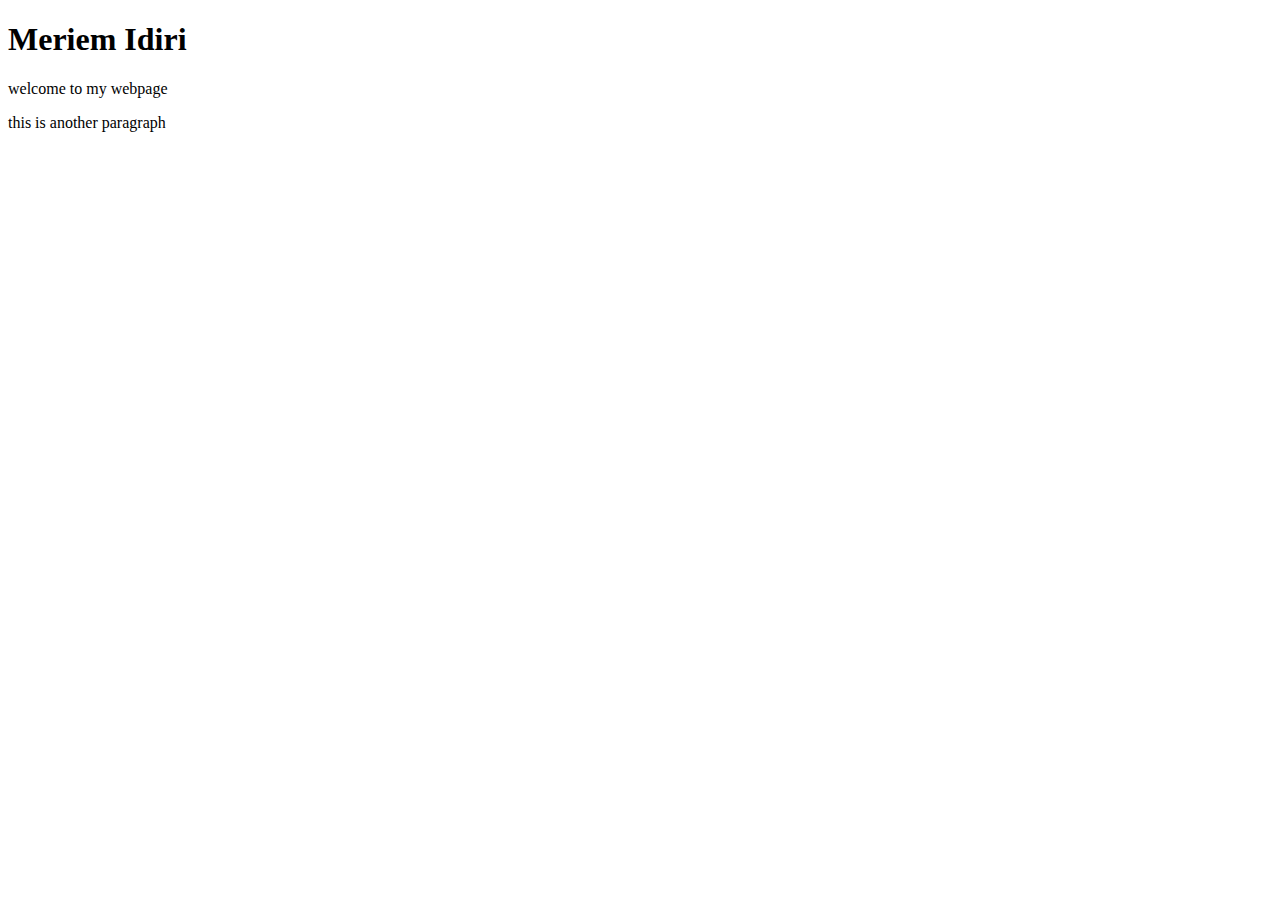
<file: demo/index.html>
<!DOCTYPE html>
<html lang="en">
<head>
    <meta charset="UTF-8">
    <meta name="viewport" content="width=device-width, initial-scale=1.0">
    <title>My  webpage</title>
</head>
<body>
    <h1>Meriem Idiri</h1>
    <p>welcome to my webpage </p>
    <p>this is another paragraph</p>
</body>
</html>
</file>
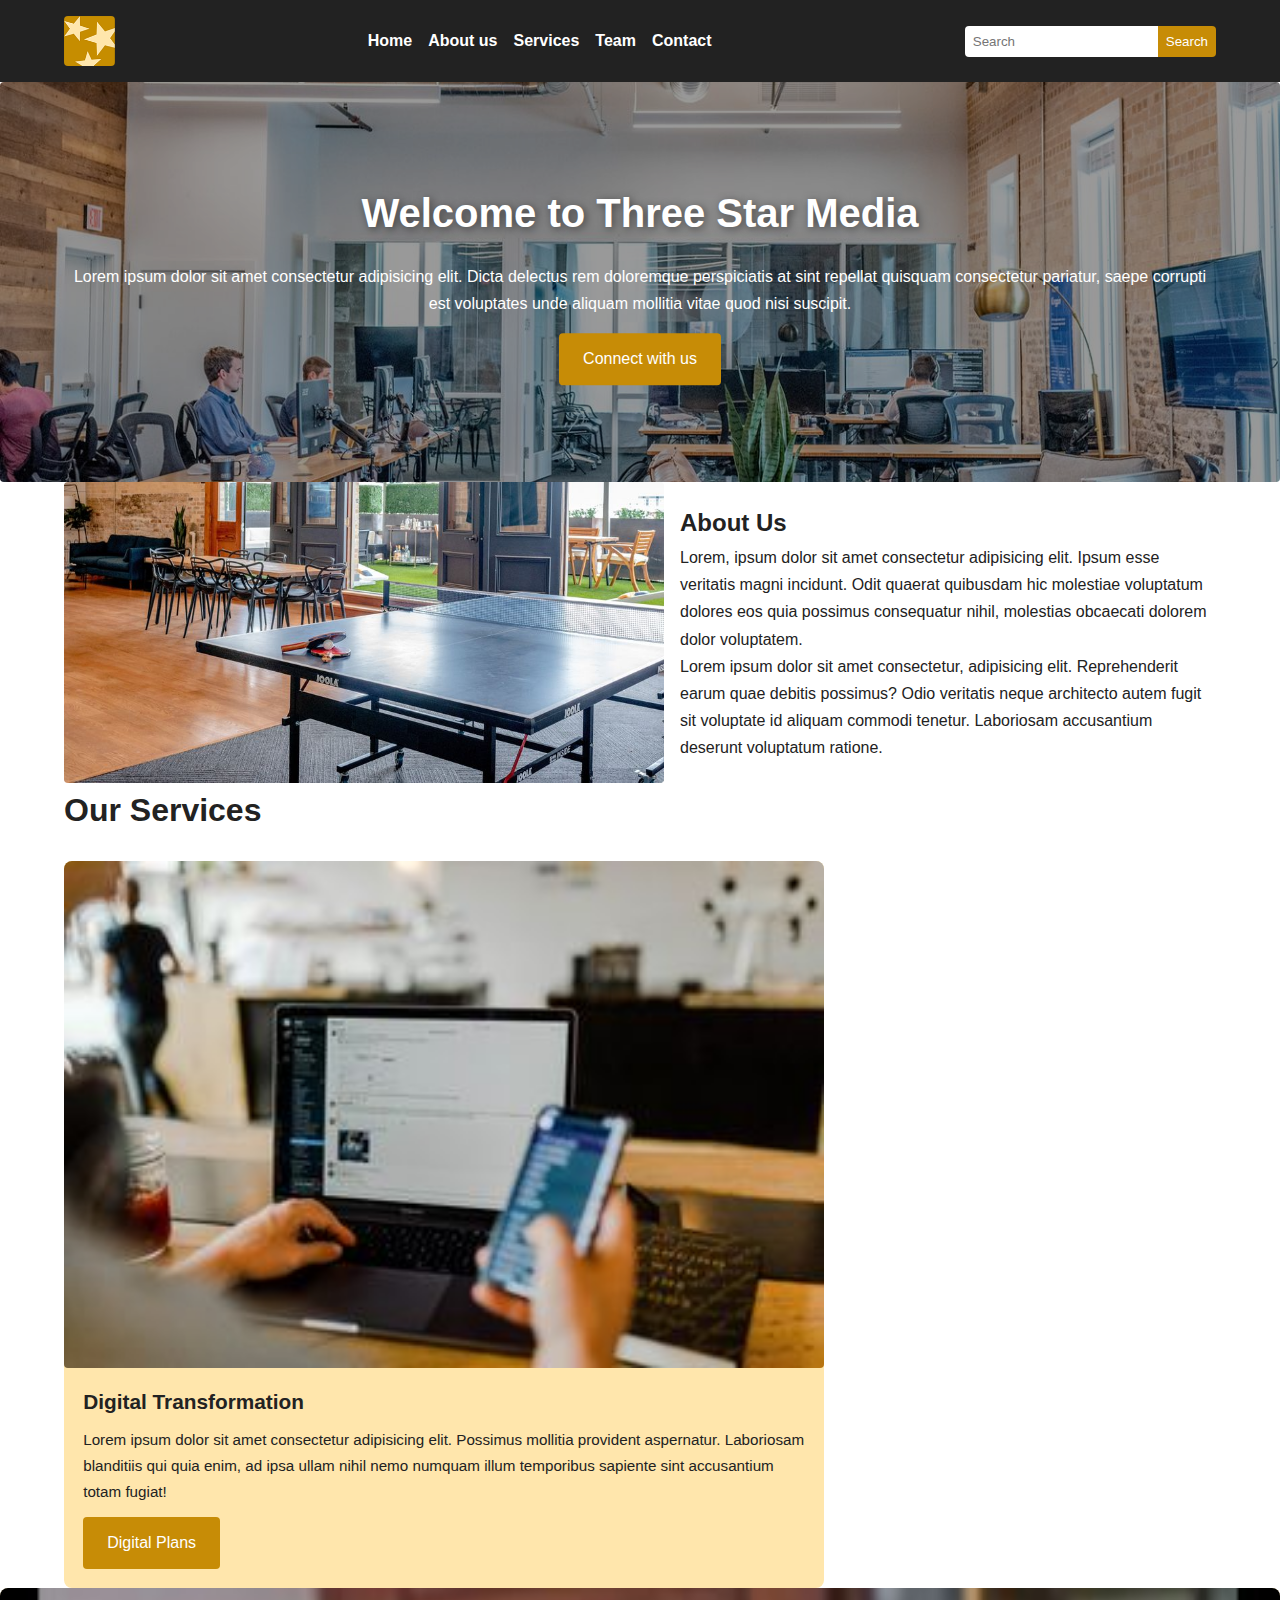
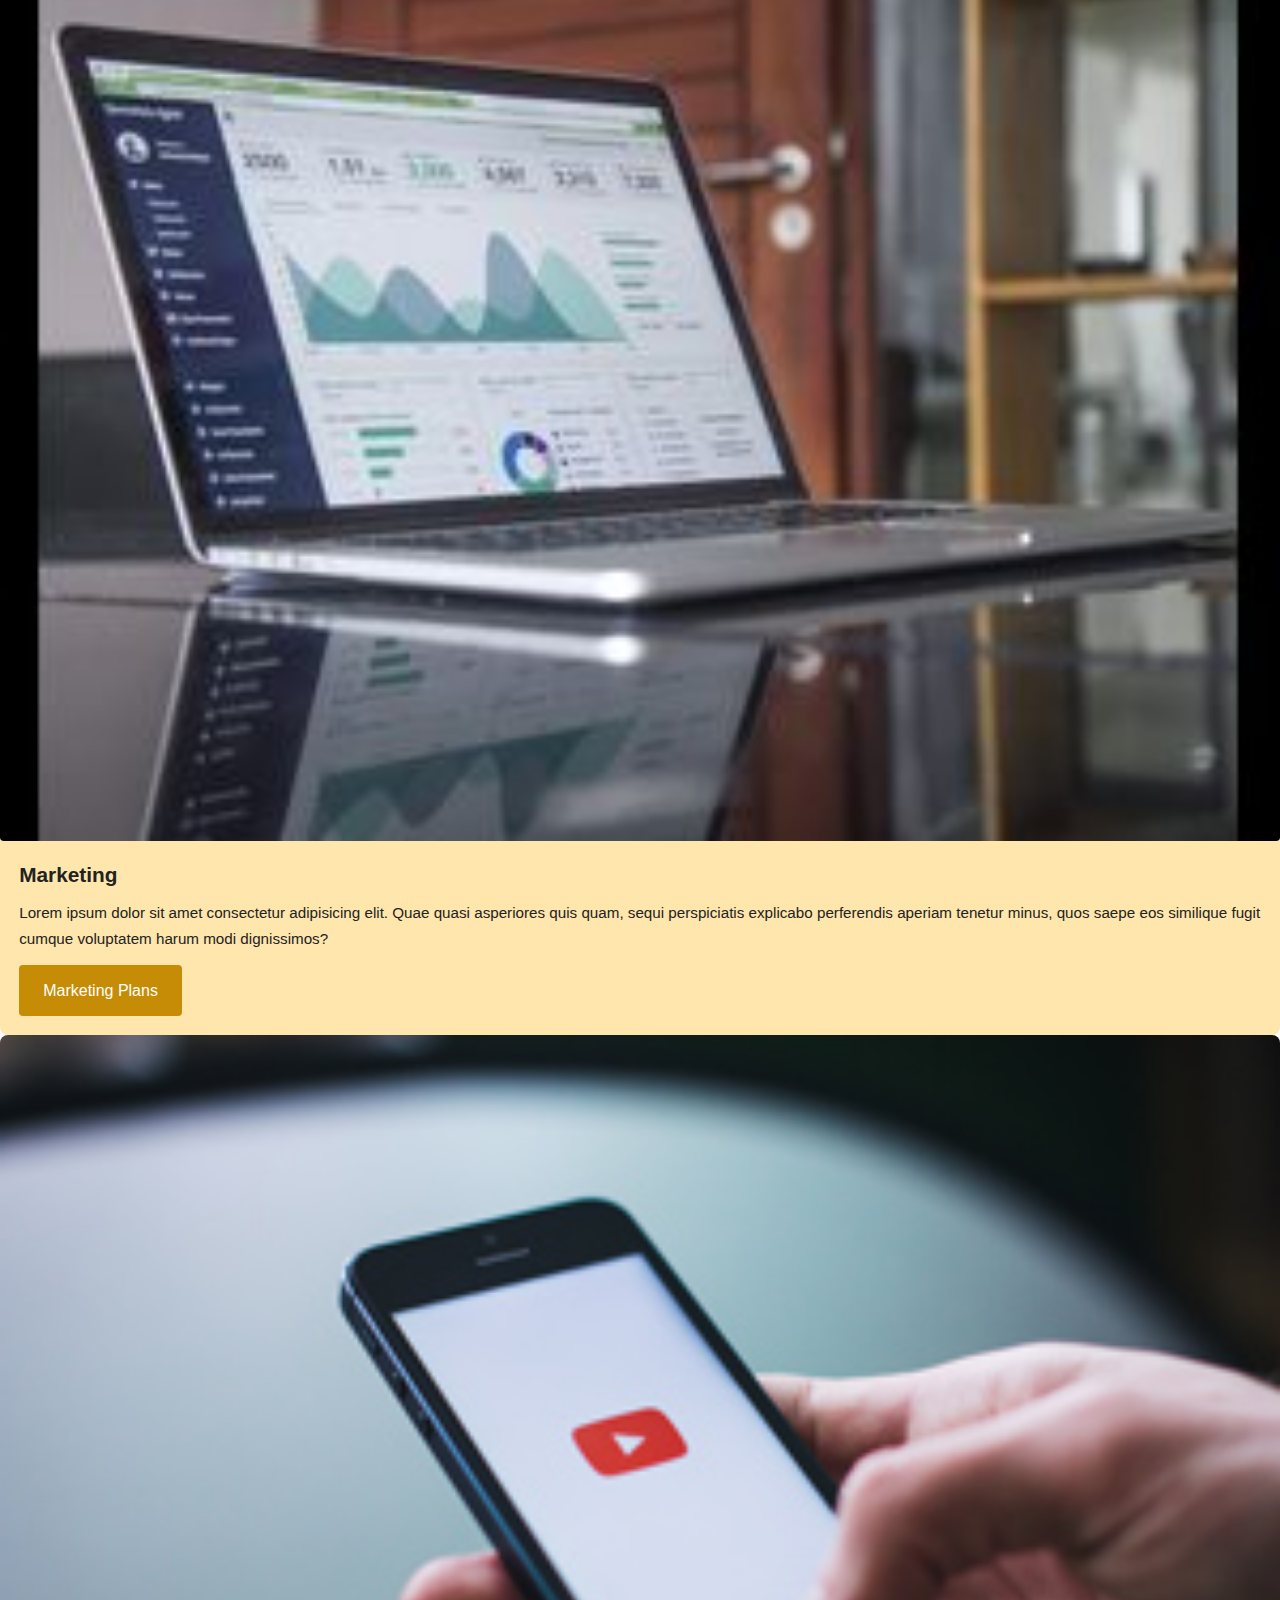
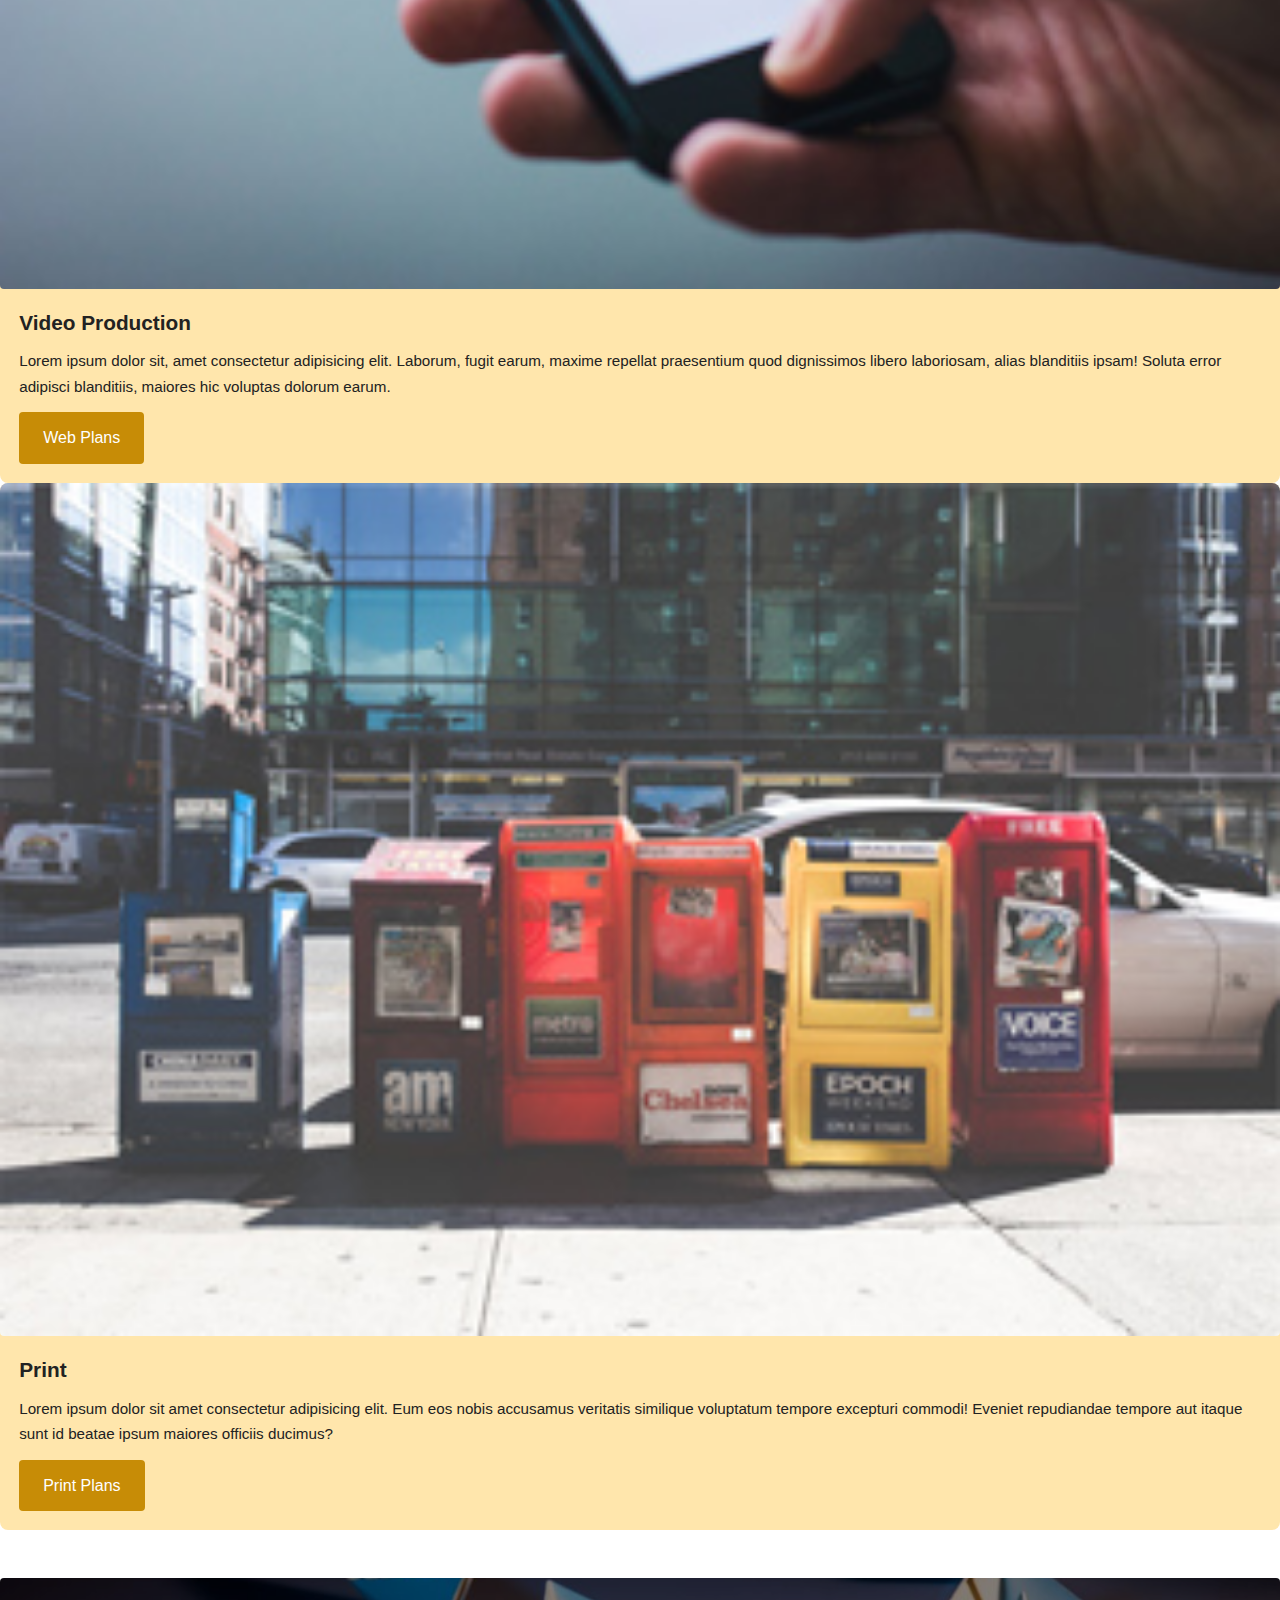
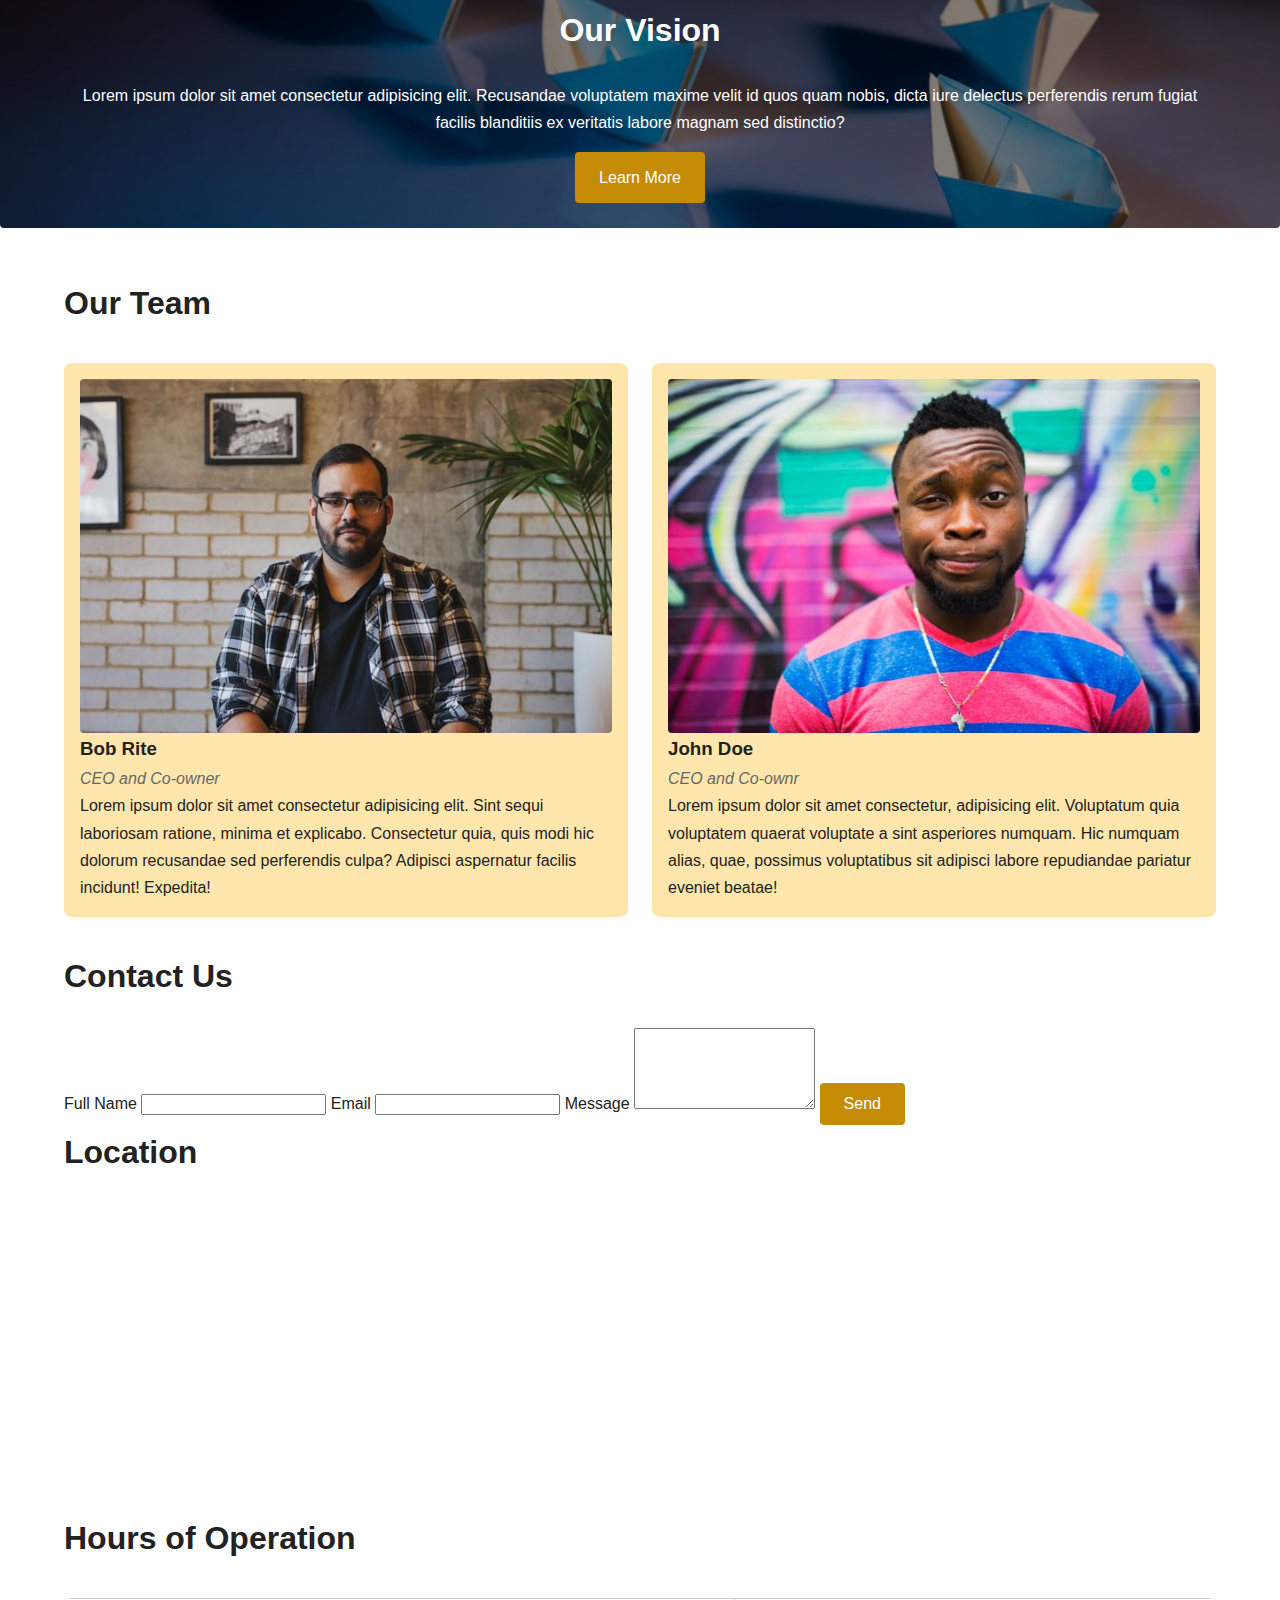
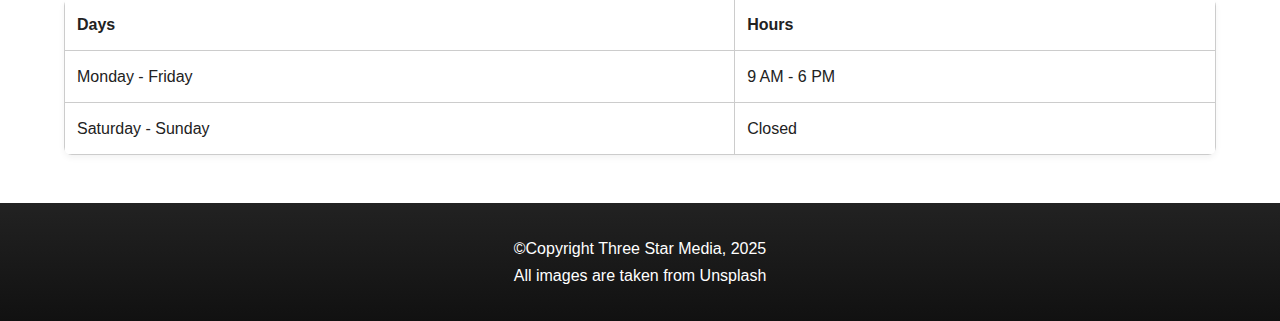
<file: final_project_/index.html>
<!DOCTYPE html>
<html lang="en">
<head>
    <meta charset="UTF-8">
    <meta name="viewport" content="width=device-width, initial-scale=1.0">
    <title>Three star Media</title>
    <link rel="stylesheet" href="css/style.css">
</head>
<body>
<header class="site-header">
    <div class="container header-inner">
        <a href="#" class="logo">
            <img src="images/logo.png" alt="Three star Media logo">
        </a>

        <nav class="main-nav">
        <ul>
            <li><a href="#home">Home</a></li>
            <li><a href="#about">About us</a></li>
            <li><a href="#services">Services</a></li>
            <li><a href="#team">Team</a></li>
            <li><a href="#contact">Contact</a></li>
         </ul>
        </nav>

        <form class="search-form">
            <input type="search" placeholder="Search">
            <button type="submit">Search</button>
        </form>

    </div>

</header>
<!-- Hero Section -->
<section class="hero" id="Home">
        <img src="images/main-banner.jpg" alt="office Lobby" class="hero-bg">
        <div class="hero-content container">
            <h1>Welcome to Three Star Media</h1>
            <p>Lorem ipsum dolor sit amet consectetur adipisicing elit. Dicta delectus rem doloremque perspiciatis at sint repellat quisquam consectetur pariatur, saepe corrupti est voluptates unde aliquam mollitia vitae quod nisi suscipit.</p>
             <a href="#contact" class="button">Connect with us</a>
        </div>
    </section>
    <!-- About us Section -->
    <section class="About" id="About">
        <div class="container about-inner">
        <div class="about-img">
            <img src="images/about-us.jpg" alt="About us office image">
        </div>

        <div class="about-content">
            <h2>About Us</h2>
            <p>Lorem, ipsum dolor sit amet consectetur adipisicing elit. Ipsum esse veritatis magni incidunt. Odit quaerat quibusdam hic molestiae voluptatum dolores eos quia possimus consequatur nihil, molestias obcaecati dolorem dolor voluptatem.</p>
            <p>Lorem ipsum dolor sit amet consectetur, adipisicing elit. Reprehenderit earum quae debitis possimus? Odio veritatis neque architecto autem fugit sit voluptate id aliquam commodi tenetur. Laboriosam accusantium deserunt voluptatum ratione.</p>


        </div>

        </div>
        
    </section>
<!-- Services Section -->
 <section class="services" id="services">
            <div class="container">
                <h2>Our Services</h2>
                <div class="services-grid">
                    <article class="service-card large">
                        <img src="images/digital.jpg" alt="Digital service">
                        <div>
                            <h3>Digital Transformation</h3>
                            <p>Lorem ipsum dolor sit amet consectetur adipisicing elit. Possimus mollitia provident aspernatur. Laboriosam blanditiis qui quia enim, ad ipsa ullam nihil nemo numquam illum temporibus sapiente sint accusantium totam fugiat!</p>
                            <a href="#" class="button">Digital Plans</a>
                        </div>
                        

                    </article>

                </div>

            </div>
<article class="service-card large">
    <img src="images/marketing.jpg" alt="marketing dashboard">
    <div>
        <h3>Marketing</h3>
        <p>Lorem ipsum dolor sit amet consectetur adipisicing elit. Quae quasi asperiores quis quam, sequi perspiciatis explicabo perferendis aperiam tenetur minus, quos saepe eos similique fugit cumque voluptatem harum modi dignissimos?</p>
        <a href="#" class="button">Marketing Plans</a>
    </div>
</article>
<article class="service-card">
    <img src="images/video.jpg" alt="video production">
    <div>
        <h3>Video Production</h3>
        <p>Lorem ipsum dolor sit, amet consectetur adipisicing elit. Laborum, fugit earum, maxime repellat praesentium quod dignissimos libero laboriosam, alias blanditiis ipsam! Soluta error adipisci blanditiis, maiores hic voluptas dolorum earum.</p>
        <a href="#" class="button">Web Plans</a>
    </div>
</article>
<article class="service-card">
    <img src="images/print.jpg" alt="Print Services">
    <div>
        <h3>Print</h3>
        <p>Lorem ipsum dolor sit amet consectetur adipisicing elit. Eum eos nobis accusamus veritatis similique voluptatum tempore excepturi commodi! Eveniet repudiandae tempore aut itaque sunt id beatae ipsum maiores officiis ducimus?</p>
        <a href="#" class="button">Print Plans</a>

    </div>
</article>
<!-- Vision Section -->
<section class="vision">
      <img src="images/vision.jpg" alt="Vision background" class="vision-bg">
    <div class="container">
        <h2>Our Vision</h2>
        <p>Lorem ipsum dolor sit amet consectetur adipisicing elit. Recusandae voluptatem maxime velit id quos quam nobis, dicta iure delectus perferendis rerum fugiat facilis blanditiis ex veritatis labore magnam sed distinctio?</p>
        <a href="#" class="button">Learn More</a>
    </div>
 </section>
 <!-- Team-member Section -->
 <section class="team" id="team">
    <div class="container">
        <h2>Our Team</h2>
        <div class="team-grid">
        <article class="team-member">
            <img src="images/bob.jpg" alt="Bob Rite">
            <div>
                <h3>Bob Rite</h3>
                <p class="role">CEO and Co-owner</p>
                <p>Lorem ipsum dolor sit amet consectetur adipisicing elit. Sint sequi laboriosam ratione, minima et explicabo. Consectetur quia, quis modi hic dolorum recusandae sed perferendis culpa? Adipisci aspernatur facilis incidunt! Expedita!</p>

            </div>

        </article>
        <article class="team-member">
            <img src="images/john.jpg" alt="John Doe">
            <div>
                <h3>John Doe</h3>
                <p class="role">CEO and Co-ownr</p>
                <p>Lorem ipsum dolor sit amet consectetur, adipisicing elit. Voluptatum quia voluptatem quaerat voluptate a sint asperiores numquam. Hic numquam alias, quae, possimus voluptatibus sit adipisci labore repudiandae pariatur eveniet beatae!</p>

            </div>

        </article>
        </div>

    </div>

 </section>
 <!-- contact Section -->
 <section class="Contact" id="Contact">
    <div class="container Contact-iner">
        <div class="Contact-form">
            <h2>Contact Us</h2>
            <form>
                <label>Full Name</label>
                <input type="text" required>
                <label>Email</label>
                <input type="email" required>
                <label>Message</label>
                <textarea rows="5" required></textarea>
                <button type="submit" class="button">Send</button>

            </form>

        </div>
        <!-- Location Section -->
        <div class="Location">
            <h2>Location</h2>
                <iframe
                   src="https://www.google.com/maps/embed?pb=!1m18!1m12!1m3!1d2787.2359483517396!2d-75.75769032354152!3d45.34992767107114!2m3!1f0!2f0!3f0!3m2!1i1024!2i768!4f13.1!3m3!1m2!1s0x4cce1f7e3c4a5c31%3A0x9fb6b43b94e3c70b!2sAlgonquin%20College%20Ottawa%20Campus!5e0!3m2!1sen!2sca!4v1732579200000"
                   width="100%"
                   height="300"
                   style="border:0;"
                   allowfullscreen=""
                   loading="lazy"
                   referrerpolicy="no-referrer-when-downgrade">
                   </iframe>

        </div>

    </div>

 </section>
 <!-- Hours Section -->
 <section class="hours">
    <div class="container">
        <h2>Hours of Operation</h2> 
        <table>
            <tr>
                <th>Days</th>
                <th>Hours</th>
            </tr>
            <tr>
                <td>Monday - Friday</td>
                <td>9 AM - 6 PM</td>
            </tr>
            <tr>
                <td>Saturday - Sunday</td>
                <td>Closed</td>
            </tr>
        </table>

    </div>

 </section>
 <footer class="site-footer">
    <div class="container">
        <p>&copy;Copyright Three Star Media, 2025</p>
        <p>All images are taken from Unsplash</p>

    </div>

 </footer>

</body>
</html>
</file>
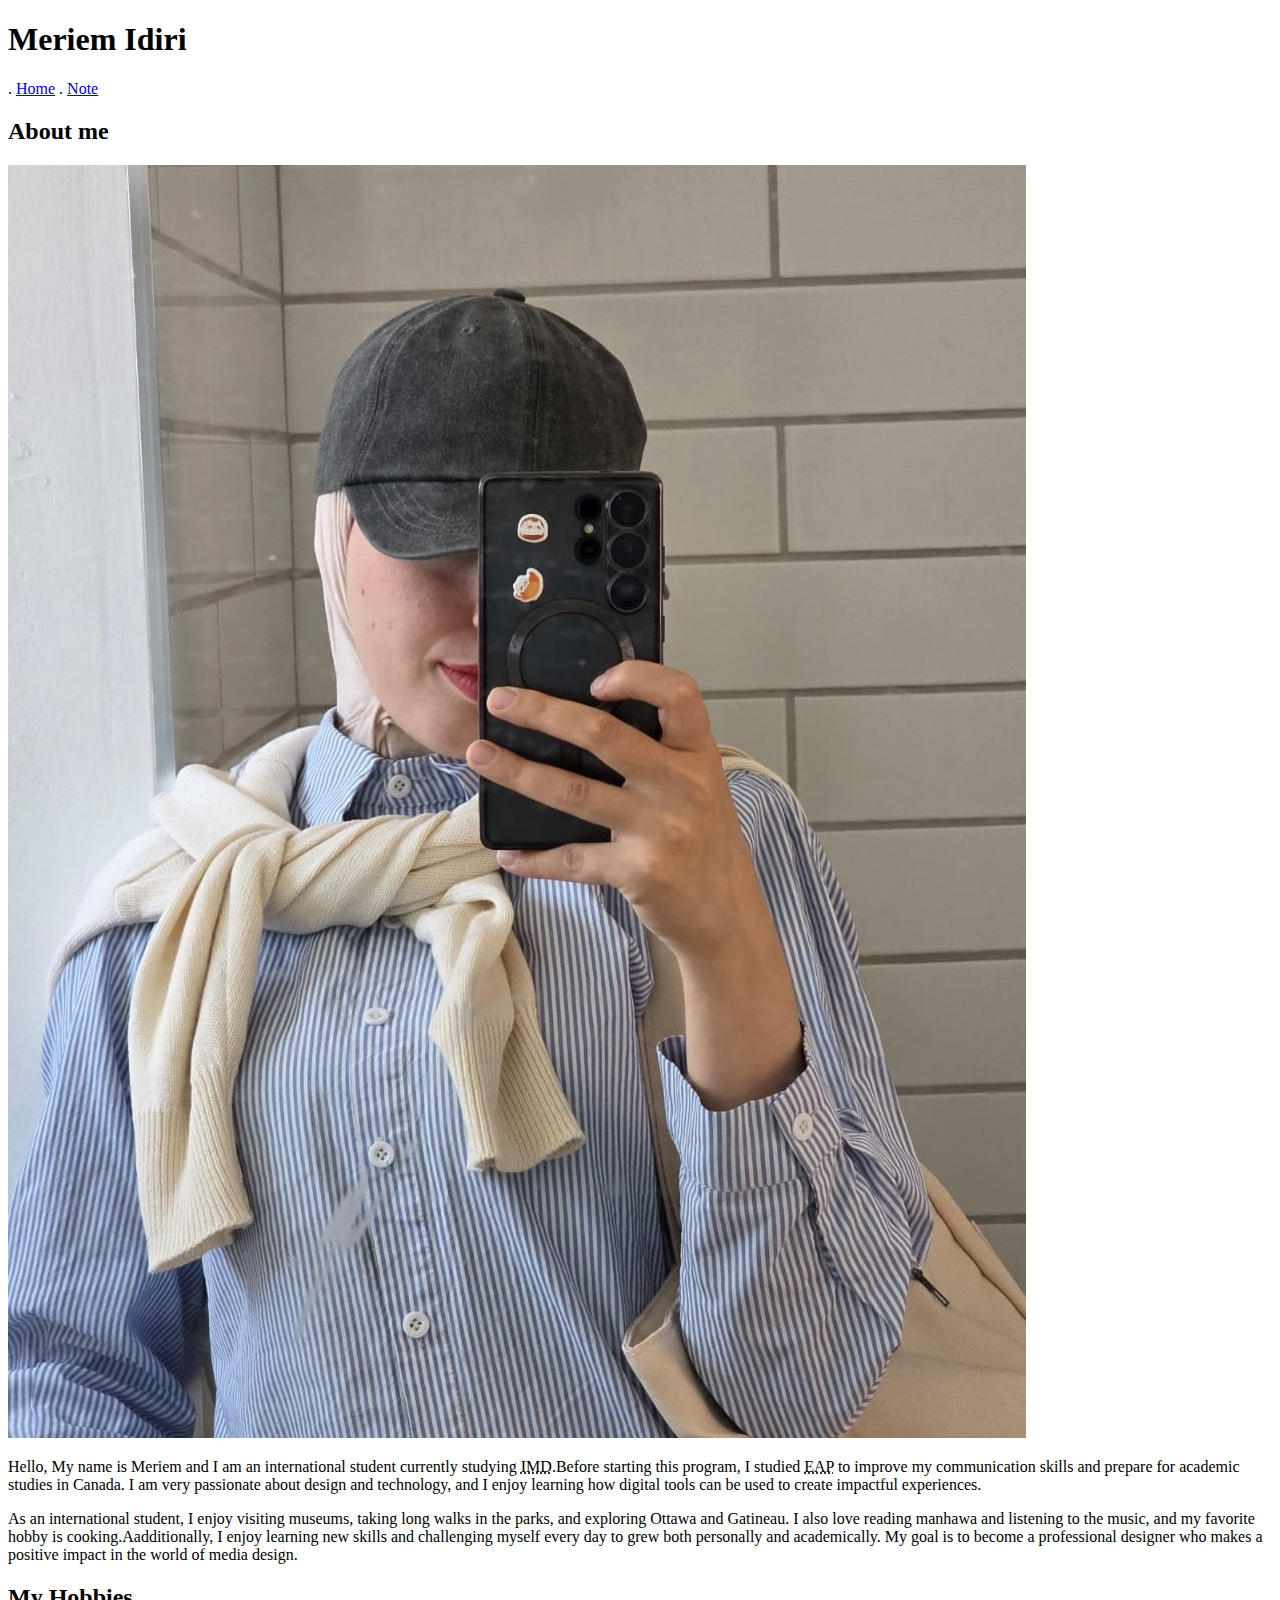
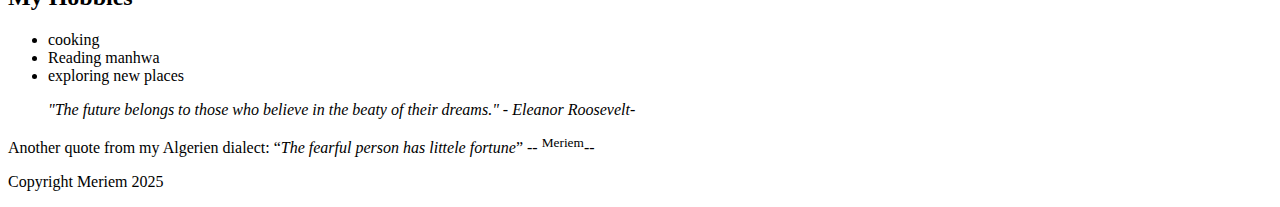
<file: html-assignment/index.html>
<!DOCTYPE html>
<html lang="en">
<head>
    <meta charset="UTF-8">
    <meta name="viewport" content="width=device-width, initial-scale=1.0">
    <title>HTML Assignment</title>
</head>
<body>
    <header>
        <h1>Meriem Idiri</h1>
        <nav>
           . <a href="Home.html">Home</a>   .
            <a href="Note.html">Note</a>
        </nav>
    </header>
    <article>
        <h2>About me</h2>
        <img src="images/meriem.jpg" alt="meriem.jpg">
        <p>Hello, My name is Meriem and I am an international student currently studying <abbr title="Interactive Media Design">IMD</abbr>.Before starting this program, I studied <abbr title="English for Academic Purposes">EAP</abbr> to improve my communication skills and prepare for academic studies in Canada. I am very passionate about design and technology, and I enjoy learning how digital tools can be used to create impactful experiences.</p>
        <p>As an international student, I enjoy visiting museums, taking long walks in the parks, and exploring Ottawa and Gatineau. I also love reading manhawa and listening to the music, and my favorite hobby is cooking.Aadditionally, I enjoy learning new skills and challenging myself every day to grew both personally and academically. My goal is to become a professional designer who makes a positive impact in the world of media design.</p>
    </article>
    <section>
        <h2>My Hobbies</h2>
        <ul>
            <li>cooking</li>
            <li>Reading manhwa</li>
            <li>exploring new places</li>
        </ul>
    </section>
    <section>
        <blockquote>
            <em>"The future belongs to those who believe in the beaty of their dreams."</em>
            <cite>- Eleanor Roosevelt-</cite>
        </blockquote>
        <p>Another quote from my Algerien dialect: <q><em>The fearful person has littele fortune</em></q>  -- <sup>Meriem</sup>-- </p>
    </section>
    <footer>
        <p>Copyright Meriem 2025</p>
    </footer>
</body>
</html>
</file>
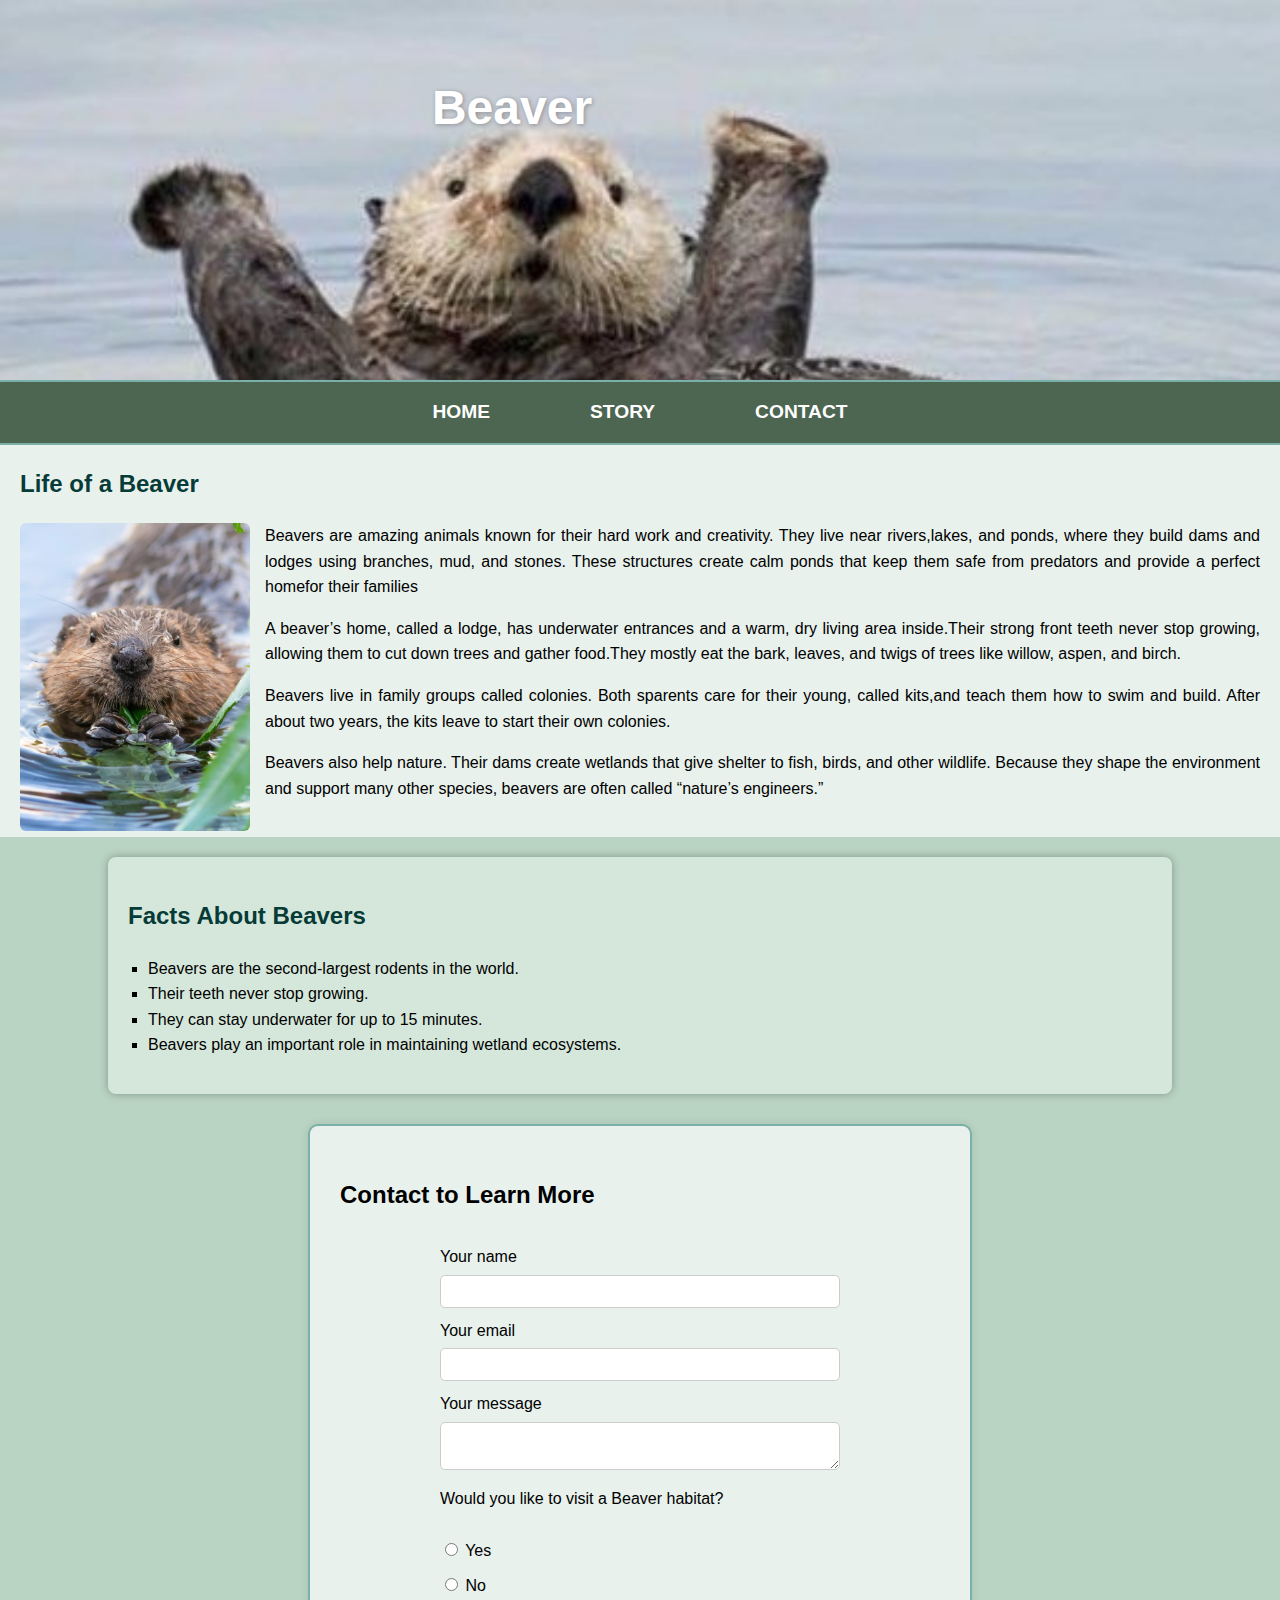
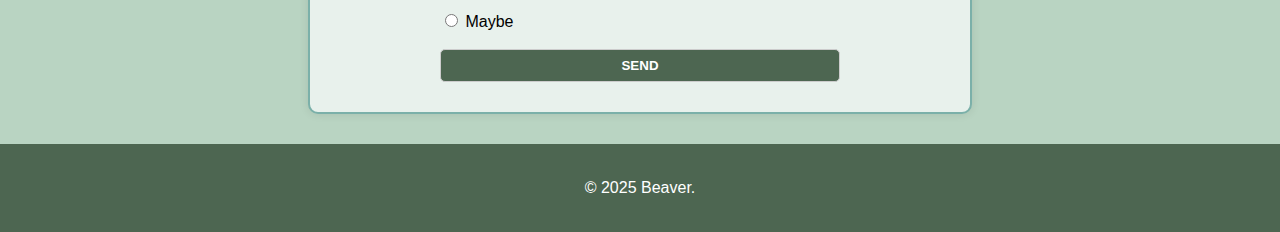
<file: midterm/index.html>
<!DOCTYPE html>
<html lang="en">
<head>
    <meta charset="UTF-8">
    <meta name="viewport" content="width=device-width, initial-scale=1.0">
    <title>midterm idir0003</title>
    <link rel="stylesheet" href="css/main.css">
</head>
<body>
    <!-- ====== HEADER ====== -->
     <header>
       <img src="images/Beaver2.jpeg" alt="Beaver2">
        <h1>Beaver</h1>
     </header>
     <!-- ====== NAVIGATION ====== -->
      <nav>
        <ul>
            <li><a href="#">HOME</a></li>
            <li><a href="#">STORY</a></li>
            <li><a href="#">CONTACT</a></li>
        </ul>
      </nav>
      <!-- ====== ARTICLE SECTION ====== -->
       <article>
        <h2>Life of a Beaver</h2>
        <img src="images/Beaver.jpeg" alt="Beaver" class="article-img">
        
        <p> Beavers are amazing animals known for their hard work and creativity. They live near rivers,lakes, and ponds, where they build dams and lodges using branches, mud, and stones. These structures create calm ponds that keep them safe from predators and provide a perfect homefor their families</p>
        <p>A beaver’s home, called a lodge, has underwater entrances and a warm, dry living area inside.Their strong front teeth never stop growing, allowing them to cut down trees and gather food.They mostly eat the bark, leaves, and twigs of trees like willow, aspen, and birch.</p>
        <p>Beavers live in family groups called colonies. Both sparents care for their young, called kits,and teach them how to swim and build. After about two years, the kits leave to start their own colonies.</p>
        <p>Beavers also help nature. Their dams create wetlands that give shelter to fish, birds, and other wildlife. Because they shape the environment and support many other species, beavers are often called “nature’s engineers.”</p>

        
       </article>
        <!-- ====== FACTS SECTION ====== -->
         <section class="facts">
            <h2>Facts About Beavers</h2>
            <ul>
                <li>Beavers are the second-largest rodents in the world.</li>
                <li>Their teeth never stop growing.</li>
                <li>They can stay underwater for up to 15 minutes.</li>
                <li>Beavers play an important role in maintaining wetland ecosystems.</li>
            </ul>

         </section>

     <!-- ====== CONTACT FORM ====== -->
      <section class="form-section">
        <h2>Contact to Learn More</h2>
        <form action="#" method="post">
            <label for="name">Your name</label>
            <input type="text" id="name" name="name">


            <label for="email">Your email</label>
            <input type="email" id="email" name="email">

            <label for="message">Your message</label>
            <textarea name="message" id="message"></textarea>


            <p>Would you like to visit a Beaver habitat?</p>
            <label><input type="radio" name="vesit" value="yes"> Yes</label>
            <label><input type="radio" name="vesit" value="no"> No</label>
            <label><input type="radio" name="vesit" value="maybe"> Maybe</label>
            

            <button type="submit">SEND</button>
        </form>
      </section>     
      <!-- ====== FOOTER ====== -->
       <footer>
        <p>&copy; 2025 Beaver.</p>
       </footer>
</body>
</html>
</file>
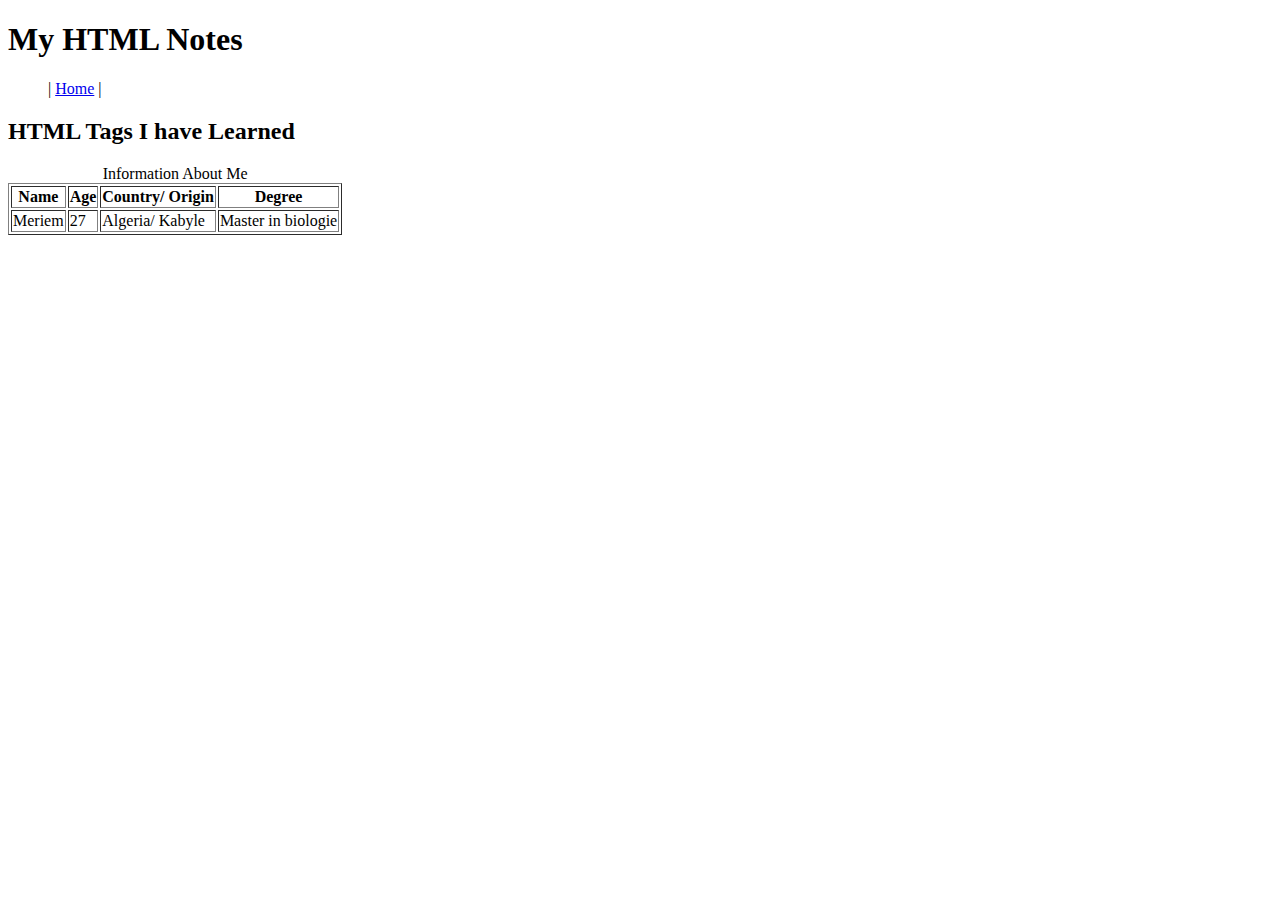
<file: html-assignment/Note.html>
<!DOCTYPE html>
<html lang="en">
<head>
    <meta charset="UTF-8">
    <meta name="viewport" content="width=device-width, initial-scale=1.0">
    <title>Note</title>
</head>
<body>
    <header>
        <h1> My HTML Notes</h1>
    </header>
    <nav>
        <ul>
           | <a href="index.html">Home</a> |
        </ul>
    </nav>
        <h2>HTML Tags I have Learned</h2>

        <table border="1">
            <caption> Information About Me</caption>
            <thead>
                <tr>
                    <th>Name</th>
                    <th>Age</th>
                    <th>Country/ Origin</th>
                    <th>Degree</th>
                </tr>
            </thead>
            <tbody>
                <tr>
                    <td>Meriem</td>
                    <td>27</td>
                    <td>Algeria/ Kabyle</td>
                    <td>Master in biologie</td>
                </tr>
            </tbody>
        </table>
</body>
</html>
</file>
<file: final_project_/css/style.css>
/*css style*/
body, h1, h2, h3, h4, h5, h6, p, ul, ol, li, figure, blockquote, dl, dd {
  margin: 0;
  padding: 0;
}

html {
  scroll-behavior: smooth;
  -webkit-font-smoothing: antialiased;
  -moz-osx-font-smoothing: grayscale;
}

body {
  font-family: 'Open Sans', sans-serif;
  font-size: 16px;
  line-height: 1.7;
  color: #222;
  background-color: #fff;
  min-height: 100vh;
}

a, button {
  text-decoration: none;
  color: inherit;
  cursor: pointer;
  transition: all 0.3s ease;
}

a:hover, button:hover {
  opacity: 0.85;
}

img {
  max-width: 100%;
  height: auto;
  display: block;
  border-radius: 4px;
}

.container {
  width: 90%;
  max-width: 1200px;
  margin: 0 auto;
}

/* Header */
.site-header {
  background-color: #222;
  color: #fff;
  padding: 1rem 0;
}

.header-inner {
  display: flex;
  justify-content: space-between;
  align-items: center;
  flex-wrap: wrap;
  gap: 1rem;
}

.logo img {
  height: 50px;
}

.main-nav ul {
  list-style: none;
  display: flex;
  gap: 1rem;
}

.main-nav a {
  font-weight: bold;
}

.main-nav a:hover {
  color: #c78c06;
}

.search-form {
  display: flex;
  align-items: center;
}

.search-form input {
  padding: 0.5rem;
  border: none;
  border-radius: 4px 0 0 4px;
}

.search-form input:focus {
  outline: none;
  border: 1px solid #c78c06;
  box-shadow: 0 0 8px rgba(199,140,6,0.3);
}

.search-form button {
  background-color: #c78c06;
  border: none;
  padding: 0.5rem;
  border-radius: 0 4px 4px 0;
  color: white;
}

/*Hero Section */
.hero {
  position: relative;
  text-align: center;
  color: white;
}

.hero-bg {
  width: 100%;
  height: 300px;
  object-fit: cover;
  filter: brightness(0.6);
}

.hero-content {
  position: absolute;
  top: 50%;
  left: 50%;
  transform: translate(-50%, -50%);
  padding: 0 1rem;
}

.hero h1 {
  font-size: 2rem;
  margin-bottom: 1rem;
  text-shadow: 2px 2px 8px rgba(0,0,0,0.5);
}

.button {
  display: inline-block;
  margin-top: 1rem;
  padding: 0.75rem 1.5rem;
  font-size: 1rem;
  background-color: #c78c06;
  color: white;
  border: none;
  border-radius: 4px;
  text-decoration: none;
}

/*About Section*/
.about {
  background: linear-gradient(135deg, #ffe6ac, #ffd97a);
  padding: 1.5rem 2rem;
  /* adjust height */
  position: relative;
  margin-top: -2rem;
  /* pulls section upward to close gap */
}

.about-inner {
  display: flex;
  flex-direction: column;
  gap: 1rem;
  max-width: 1200px;
  margin: 0 auto;
  /* remove top/bottom margin */
  align-items: flex-start;
  /* keeps content aligned to the top/left */
  justify-content: flex-start;
  /* pushes content higher */
}

/* Services Section */
.services h2 {
  font-size: 2rem;
  margin-bottom: 1.5rem;
}

.services-grid {
  display: grid;
  grid-template-columns: 1fr;
  gap: 1.5rem;
}

.service-card {
  background-color: #ffe6ac;
  border-radius: 8px;
  overflow: hidden;
}

.service-card.large {
  grid-column: 1 / -1;
}

.service-card img {
  width: 100%;
  height: auto;
}

.service-card h3 {
  font-size: 1.3rem;
  padding: 1rem 1.2rem 0.5rem;
}

.service-card p {
  padding: 0 1.2rem 0.8rem;
  font-size: 0.95rem;
}

.service-card .button {
  margin: 0 1.2rem 1.2rem;
}

/* Vision Section*/
.vision {
  position: relative;
  text-align: center;
  color: white;
  margin: 3rem 0;
}

.vision-bg {
  width: 100%;
  height: 250px;
  object-fit: cover;
  filter: brightness(0.5);
}

.vision .container {
  position: absolute;
  top: 50%;
  left: 50%;
  transform: translate(-50%, -50%);
}

/* Team Section */
.team-grid {
  display: grid;
  grid-template-columns: 1fr;
  gap: 1.5rem;
  margin: 2rem 0;
}

.team-member {
  background-color: #ffe6ac;
  padding: 1rem;
  border-radius: 8px;
}

.role {
  font-style: italic;
  color: #666;
}

/* Contact Section*/
.contact-inner {
  margin: 5rem auto;
  padding: 2rem;
  border-radius: 8px;
  background-color: #fff;
}

.contact-form form {
  display: flex;
  flex-direction: column;
  gap: 1rem;
}

.contact-form input,
.contact-form textarea {
  padding: 0.75rem;
  border: 1px solid #ccc;
  border-radius: 4px;
}

.contact-form input:focus,
.contact-form textarea:focus {
  border-color: #c78c06;
  box-shadow: 0 0 8px rgba(199,140,6,0.3);
  outline: none;
}

/* Hours Section*/
.hours table {
  width: 100%;
  border-collapse: collapse;
  margin: 2rem 0;
  border-radius: 8px;
  overflow: hidden;
  box-shadow: 0 3px 6px rgba(0,0,0,0.05);
}

.hours th,
.hours td {
  border: 1px solid #ccc;
  padding: 0.75rem;
  text-align: left;
}

/* Footer */
.site-footer {
  background: linear-gradient(180deg, #222, #111);
  color: white;
  text-align: center;
  padding: 2rem 0;
  margin-top: 3rem;
}

.site-footer a {
  color: #c78c06;
}
/* Media Queries (Desktop ≥760px) */
/* Mobile-first defaults */
.hero-bg {
  height: 400px; /* smaller banner for phones */
}
.hero h1 {
  font-size: 1.8rem; /* smaller heading for phones */
}


/* Media Queries (Desktop ≥760px) */
@media screen and (min-width: 760px) {
  .hero-bg {
    height: 400px;
  }

  .hero h1 {
    font-size: 2.5rem;
  }

  .about-inner {
    flex-direction: row;
    align-items: center;
  }

  .about-img img {
    max-width: 600px;
  }

  /* Services grid desktop layout */
  .services-grid {
    grid-template-columns: repeat(2, 1fr);
  }

  /* Make Digital Transformation full-width */
  .service-card.large {
    grid-column: 1 / -1;
  }

  .team-grid {
    grid-template-columns: repeat(2, 1fr);
  }
}

/* Services grid (desktop)*/
@media screen and (min-width: 760px) {
  /* 3 columns max for services */
  .services-grid {
    display: grid;
    grid-template-columns: repeat(3, 1fr);
    gap: 1.5rem;
  }

  /* Row 1: Digital Transformation left, Marketing right */
  .service-card.large {
    grid-column: 1/ 3;
    /* left column */
  }

  .service-card:nth-child(2) {
    grid-column: 3 / 6;
    /* middle column - Marketing */
  }

  /* Row 2: Video left, Web middle, Print right */
  .service-card:nth-child(3) {
    grid-column: 1 / 2;
    /* Video Production */
  }

  .service-card:nth-child(4) {
    grid-column: 2 / 3;
    /* Web Development */
  }

  .service-card:nth-child(5) {
    grid-column: 3 / 6;
    /* Print */
  }
}
</file>
<file: midterm/css/main.css>
/* ====== GENERAL STYLES ====== */
body{
    font-family: arial, sans-serif;
    margin: 0;
    background-color: #b9d4c2;
    line-height: 1.6;
}
/* ====== HEADER ====== */
header{
    position: relative;
    text-align: center;
}

header img{
    width: 100%;
     height: 380px;
     object-fit: cover;
    display: block;

}
header h1{
    position: absolute;
    top: 20%;
    left: 40%;
    transform: translate(-50%,-50%);
    color: white;
    font-size: 3em;
    font-weight: bold;
    text-shadow: 1px 1px 5px rgba(0,0, 0,0.3);
}

/* ====== NAVIGATION ====== */
nav{
    background-color: #4d6651 ;
    text-align: center;
    border-top: 2px solid #7bb0a9;
    border-bottom: 2px solid #7bb0a9;
    padding: 15px 0;
}
nav ul {
    display: flex;
    justify-content: center;
    gap: 60px;
    list-style: none;
    margin: 0;
    padding: 0;
}
nav li{
    margin: 0 ;
}
nav a{
    padding: 10px 20px;
    color: white;
    text-decoration: none;
    font-weight: bold;
    font-size: 1.2em;
}
nav a:hover{
     background-color: #3b4e3e;
  border-radius: 5px;

}
/* ====== ARTICLE ====== */
article{
    padding: 20px;
    background-color: #e8f1ec;
}

.article-img{
    float: left;
    margin: 0 15px 15px 0;
    width: 230px;
    border-radius: 6px;
}
article h2 {
    margin-top: 0;
    color: #063b37;
}

article p {
    text-align: justify;
}
/* ====== FACTS ====== */
.facts{
    width: 80%;
    margin: 20px auto;
    background-color: #d5e7da;
    padding: 20px;
    border-radius: 8px;
    box-shadow: 0 0 8px rgba(0,0, 0,0.3);
}
.facts h2 {
    color: #063b37;
}
.facts ul{
    list-style: square;
    padding-left: 20px;
}

/* ====== Contact SECTION ====== */
.contact {
    width: 80%;
    margin: 20px auto ;
    background-color: #b8e0dc;
    padding: 25px;
    border-radius: 8px;
  box-shadow: 0 0 8px rgba(0,0,0,0.1);
}
.contact h2 {
    color: #063b37;
}
/* ====== FORM SECTION ====== */
.form-section{
    background-color: #e8f1ec;
    padding: 30px;
    margin: 30px auto;
    max-width: 600px;
    border: 2px solid #7bb0a9;
    border-radius: 10px;
    box-shadow: 0 0 10px rgba(0,0,0,0.1);
}

form{
    display: flex;
    flex-direction: column;
    max-width: 400px;
    margin: auto;
}

label{
    margin-top: 10px;
}

input, textarea, button{
    padding: 8px;
    margin-top: 5px;
    border-radius: 5px;
    border: 1px solid #ccc;
}

button{
    margin-top: 15px;
    background-color: #4d6651;
    color: white;
    font-weight: bold;
    cursor: pointer;
}

button:hover{
    background: color #3b4e3e;
}

/* ====== FOOTER ====== */
footer{
    text-align: center;
    background: #4d6651;
    color: white;
    padding: 15px 0;
    margin-top: 30px;
}
</file>
